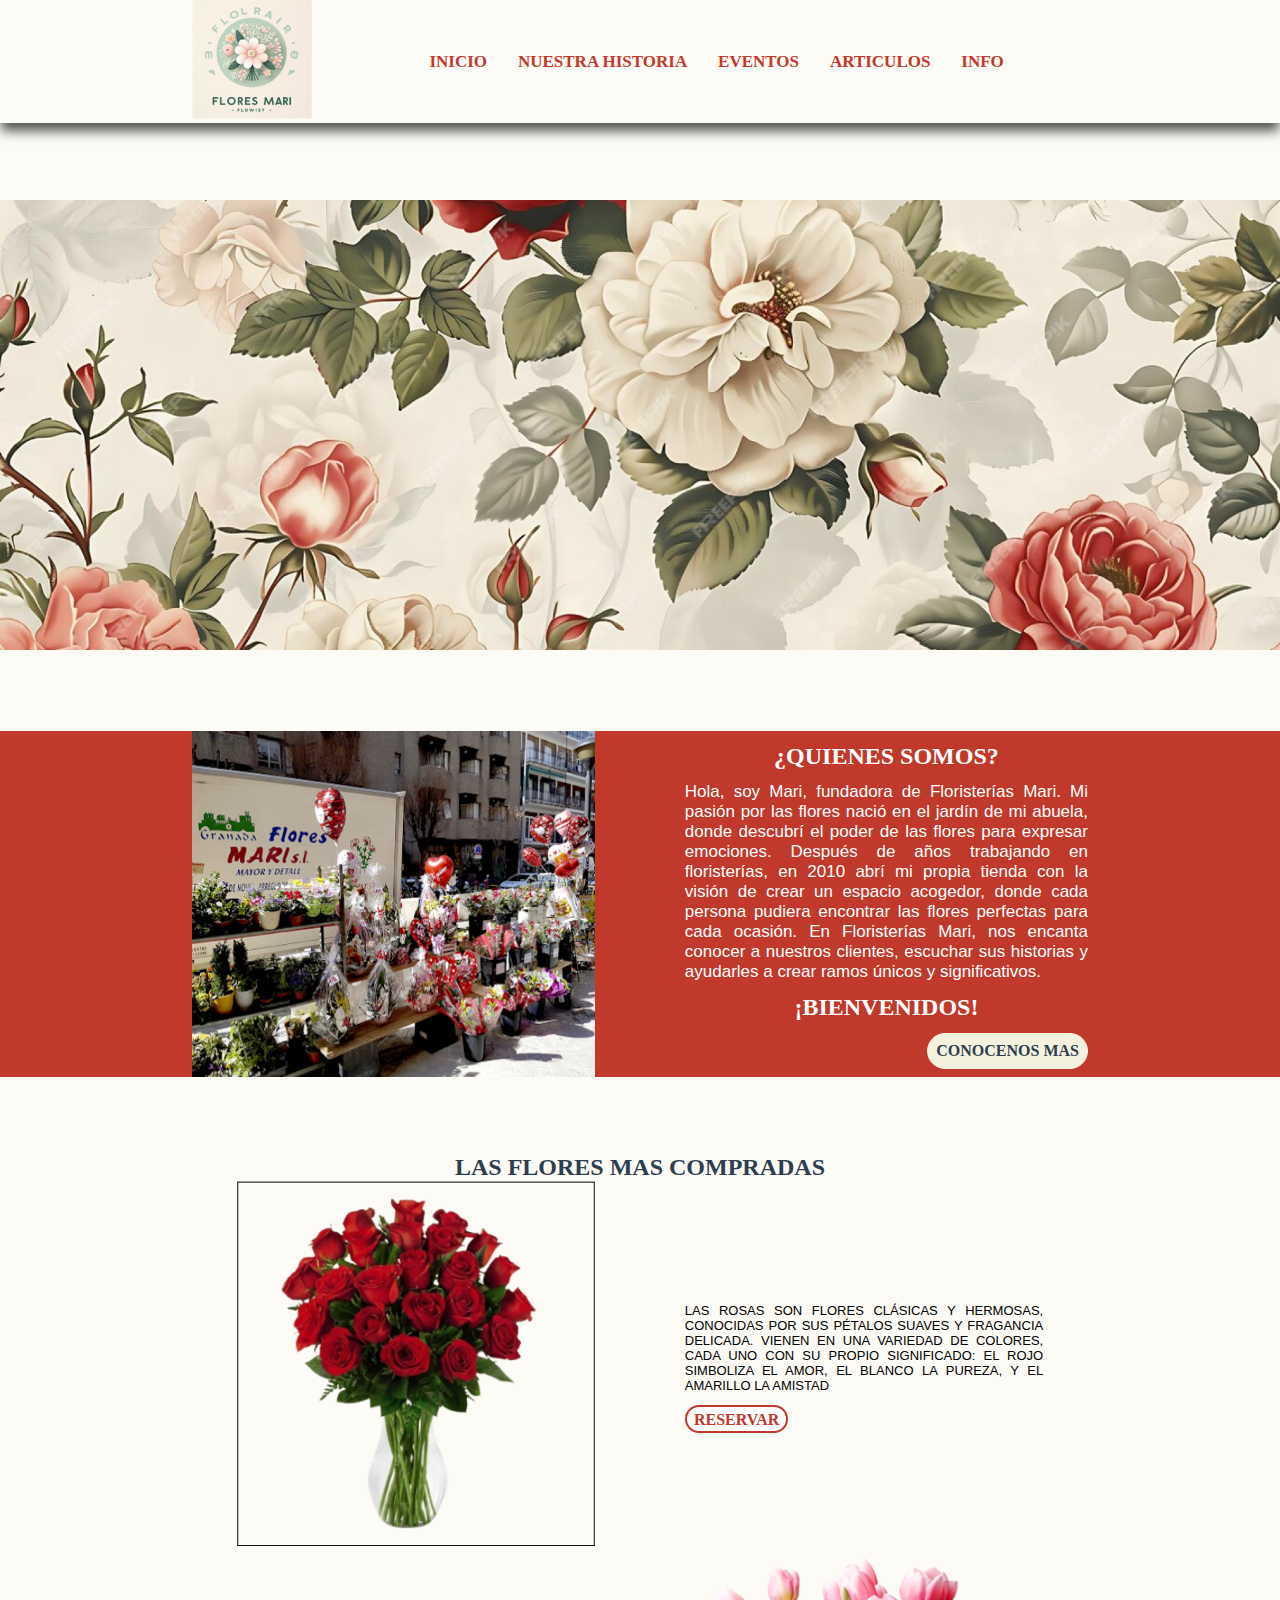
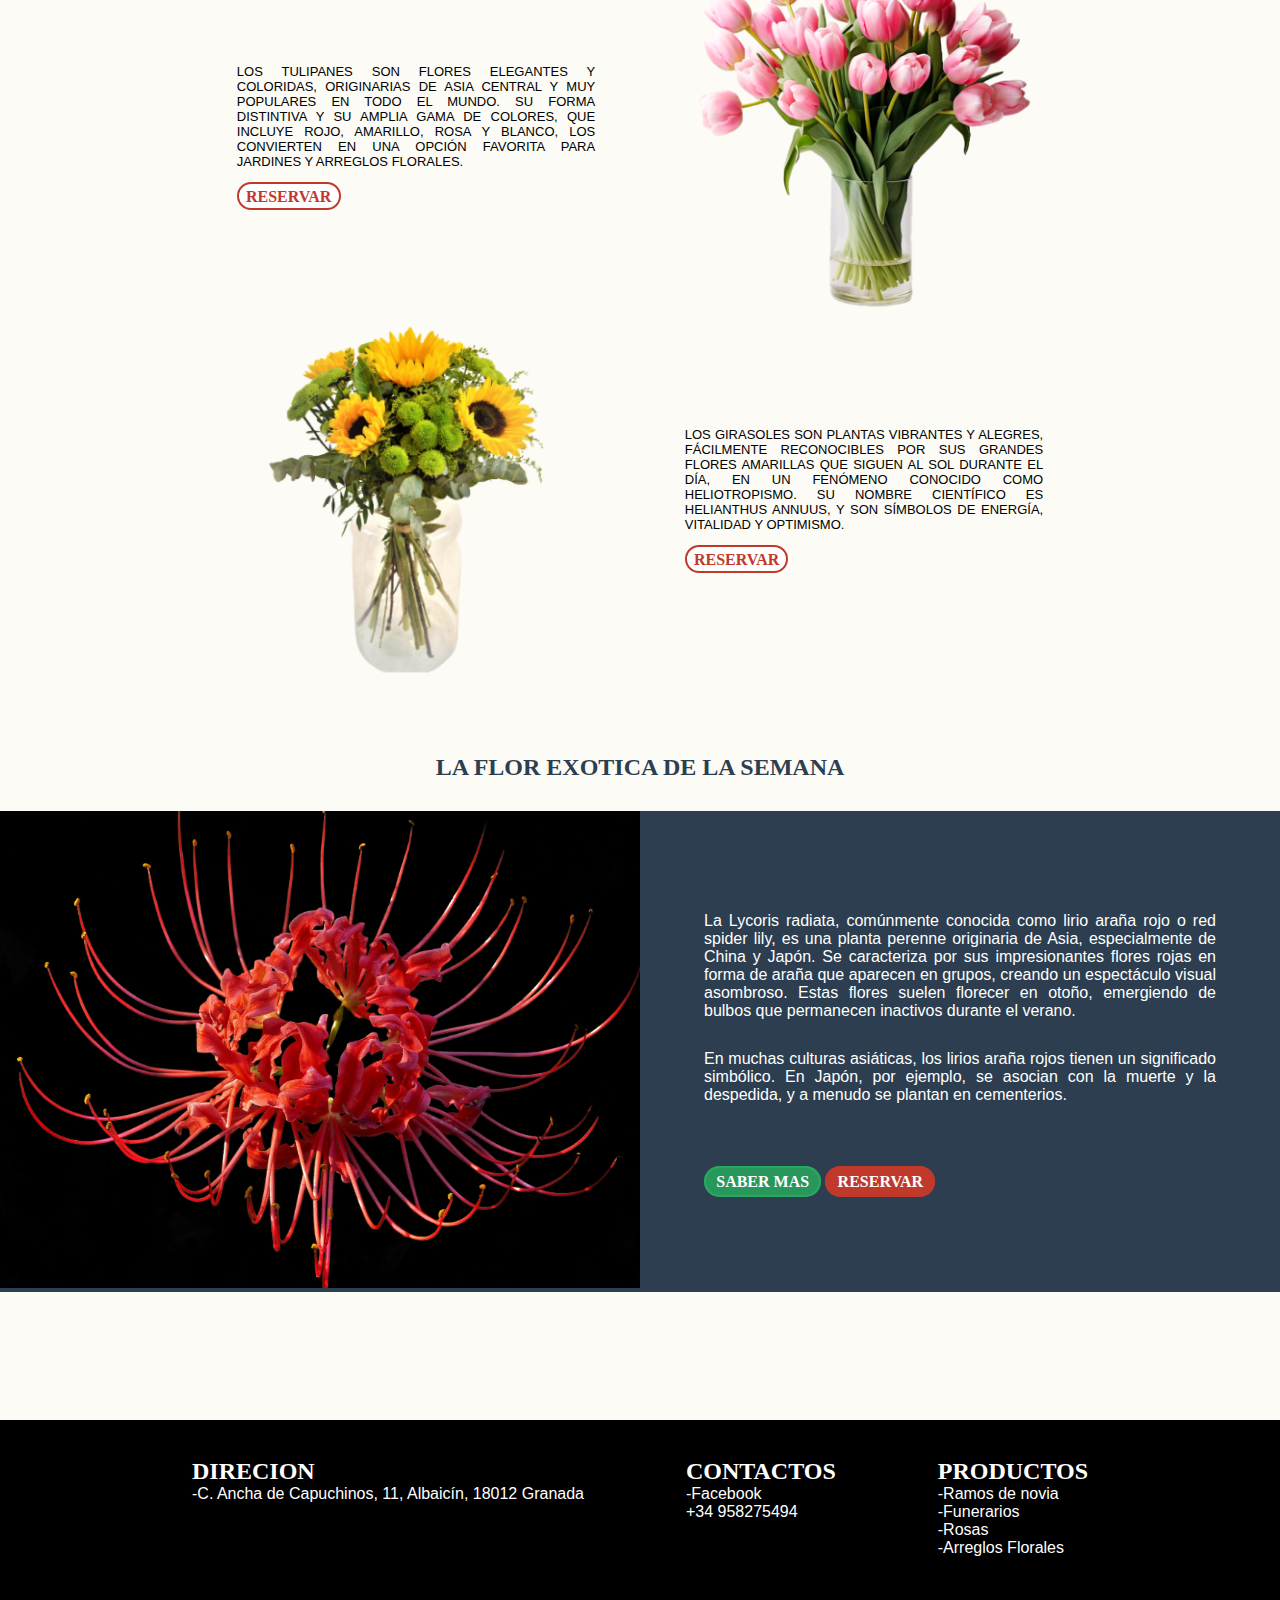
<file: index.html>
<!DOCTYPE html>
<html lang="es">
<head>
    <meta charset="UTF-8">
    <meta name="viewport" content="width=device-width, initial-scale=1.0">
    <title>Flores mari</title>
    <link rel="stylesheet" href="style.css">
    <script src="menu.js"></script>
</head>
<body>
    <header>
        <nav class="container">
            <div><img src="img/image 1.png" alt=""></div>
            <div id="menu">
                <button id="equis">&#10006;</button>
                <a href="index.html">Inicio</a>
                <a href="historia.html">Nuestra historia</a>
                <a href="evento.html">Eventos</a>
                <a href="articulos.html">Articulos</a>
                <a href="last.html">info</a>
            </div>
            <button id="menus">&#x268C;</button>
        </nav>
    </header>
    <main>
        <section id="banner"> 
            <img src="img/pg1/Fotocabecera.png" alt="">
        </section>
        <section id="mari">
            <div class="container">
                <div><img src="img/pg1/floristeriamari-granada (5) 1.png" alt=""></div>
                <div>
                    <h2>¿quienes somos?</h2>
                    <p>Hola, soy Mari, fundadora de Floristerías Mari. Mi pasión por las flores nació en el jardín de mi abuela, donde descubrí el poder de las flores para expresar emociones. Después de años trabajando en floristerías, en 2010 abrí mi propia tienda con la visión de crear un espacio acogedor, donde cada persona pudiera encontrar las flores perfectas para cada ocasión. En Floristerías Mari, nos encanta conocer a nuestros clientes, escuchar sus historias y ayudarles a crear ramos únicos y significativos.</p>
                    <h2>¡Bienvenidos!</h2>
                    <div>
                        <a href="" class="boton">conocenos mas</a>
                    </div>
                </div>
            </div>
        </section>
        <section class="flor">
            <h2>Las flores mas compradas</h2>
                <div class="container">
                    <div>
                        <div><img src="img/pg1/2.png" alt=""></div>
                        <div>
                            <p>Las rosas son flores clásicas y hermosas, conocidas por sus pétalos suaves y fragancia delicada. Vienen en una variedad de colores, cada uno con su propio significado: el rojo simboliza el amor, el blanco la pureza, y el amarillo la amistad</p>
                            <br>
                            <a href="" class=" boton botonR">Reservar</a>
                        </div>
                    </div>
                    <div>
                        <div>
                            <p>Los tulipanes son flores elegantes y coloridas, originarias de Asia Central y muy populares en todo el mundo. Su forma distintiva y su amplia gama de colores, que incluye rojo, amarillo, rosa y blanco, los convierten en una opción favorita para jardines y arreglos florales.</p>
                            <br>
                            <a href="" class=" boton botonR">Reservar</a></div>
                        <div><img src="img/pg1/1.png" alt=""></div>
                        
                    </div>
                    <div>
                        <div><img src="img/pg1/3.png" alt=""></div>
                        <div>
                            <p>Los girasoles son plantas vibrantes y alegres, fácilmente reconocibles por sus grandes flores amarillas que siguen al sol durante el día, en un fenómeno conocido como heliotropismo. Su nombre científico es Helianthus annuus, y son símbolos de energía, vitalidad y optimismo.</p>
                            <br>
                            <a href="" class=" boton botonR">Reservar</a>
                        </div>
                    </div>
                </div>
        </section>
        <section id="florexotica">
            <h2>la flor exotica de la semana</h2>
            <div>
                <div>
                    <img src="img/pg1/2560px-Red_Spider_Lily----Lycoris_radiata 1.png" alt="">
                </div>
                <div>
                    <p>La Lycoris radiata, comúnmente conocida como lirio araña rojo o red spider lily, es una planta perenne originaria de Asia, especialmente de China y Japón. Se caracteriza por sus impresionantes flores rojas en forma de araña que aparecen en grupos, creando un espectáculo visual asombroso. Estas flores suelen florecer en otoño, emergiendo de bulbos que permanecen inactivos durante el verano.</p>
                    <p>En muchas culturas asiáticas, los lirios araña rojos tienen un significado simbólico. En Japón, por ejemplo, se asocian con la muerte y la despedida, y a menudo se plantan en cementerios.</p>
                    <br>    
                    <a class="botonV">Saber Mas</a>
                        <a href="" class=" botonRojo">Reservar</a>
                </div>
            </div>
        </section>
    </main>
    <footer>
        <div class="container">
            <div>
                <h2>DIRECION</h2>
                <p>-C. Ancha de Capuchinos, 11, Albaicín, 18012 Granada</p>
            </div>
            <div>
                <h2>CONTACTOS</h2>
                <p>-Facebook</p>
                <p>+34 958275494</p>
            </div>
            <div>
                <h2>PRODUCTOS</h2>
                <p>-Ramos de novia </p>
                <p>-Funerarios</p>   
                <p>-Rosas</p>   
                <p>-Arreglos Florales</p>  
            </div>
        </div>
    </footer>
</body>
</html>
</file>
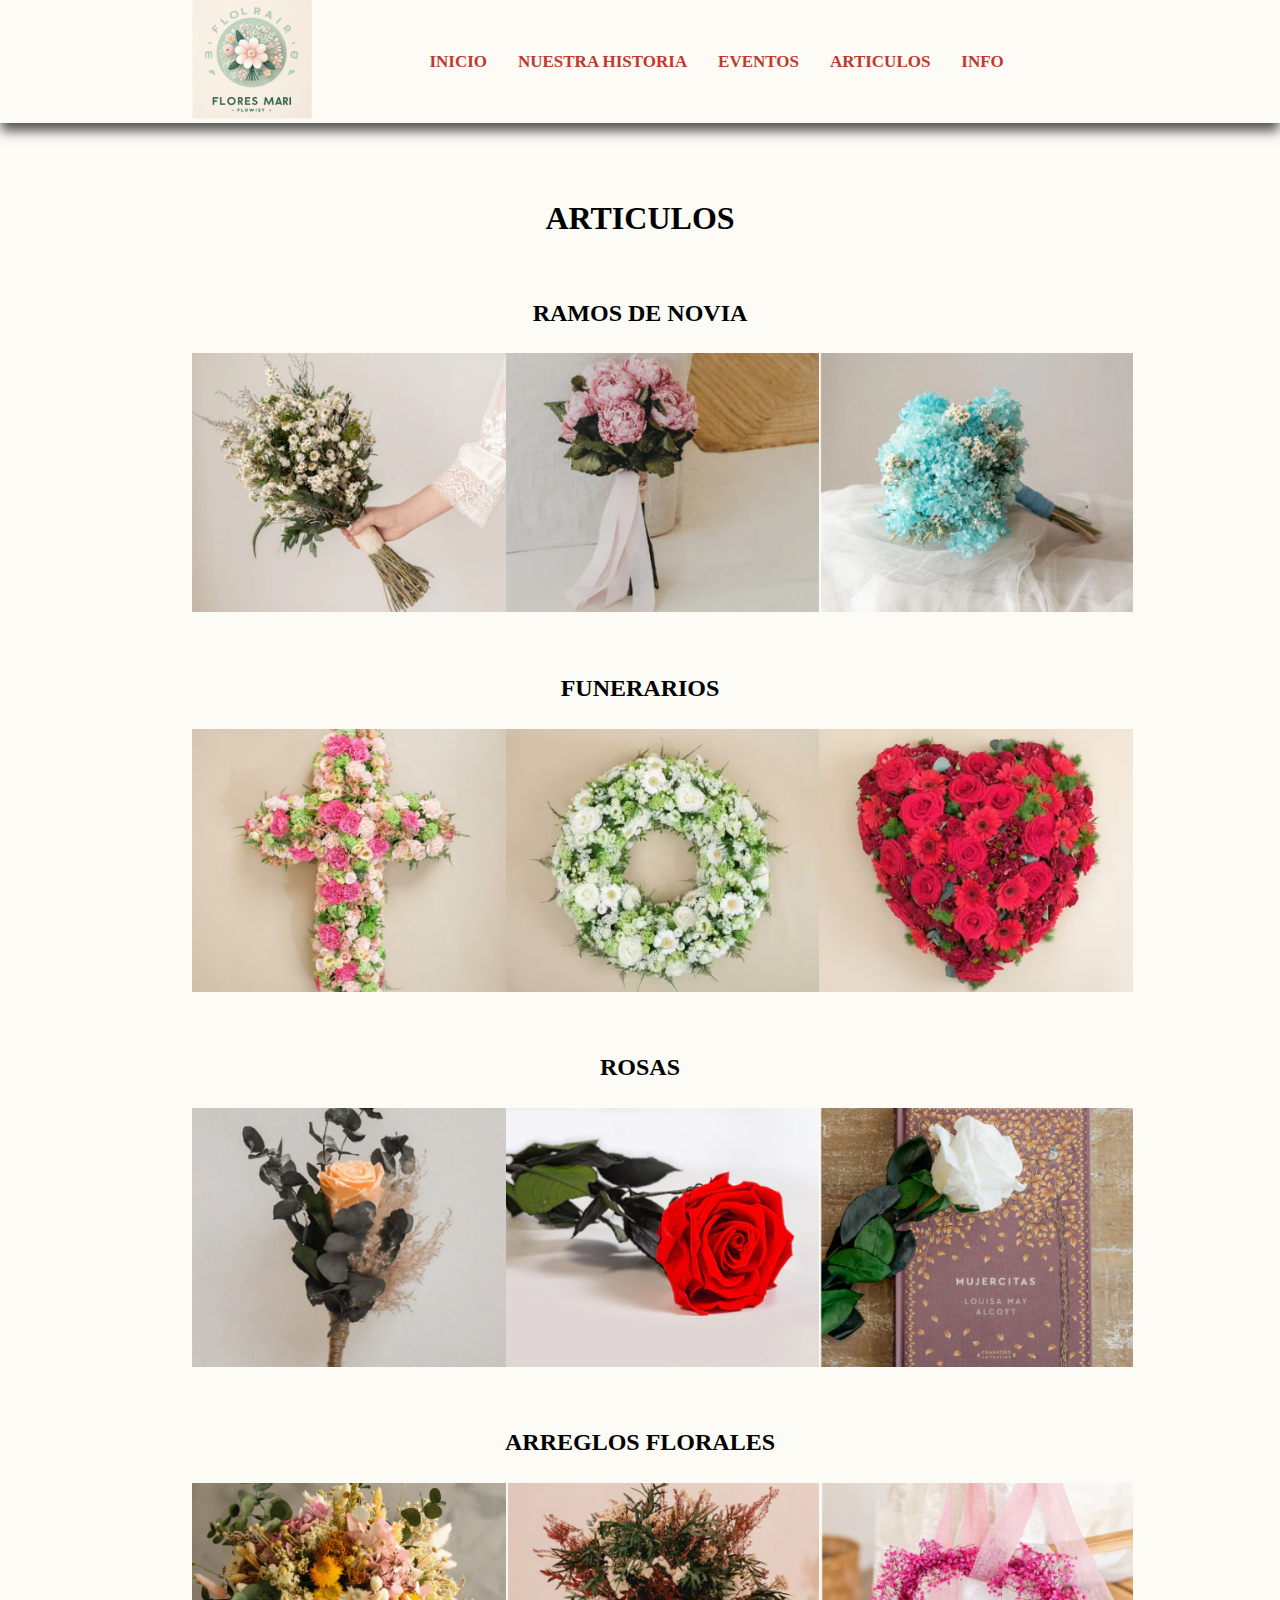
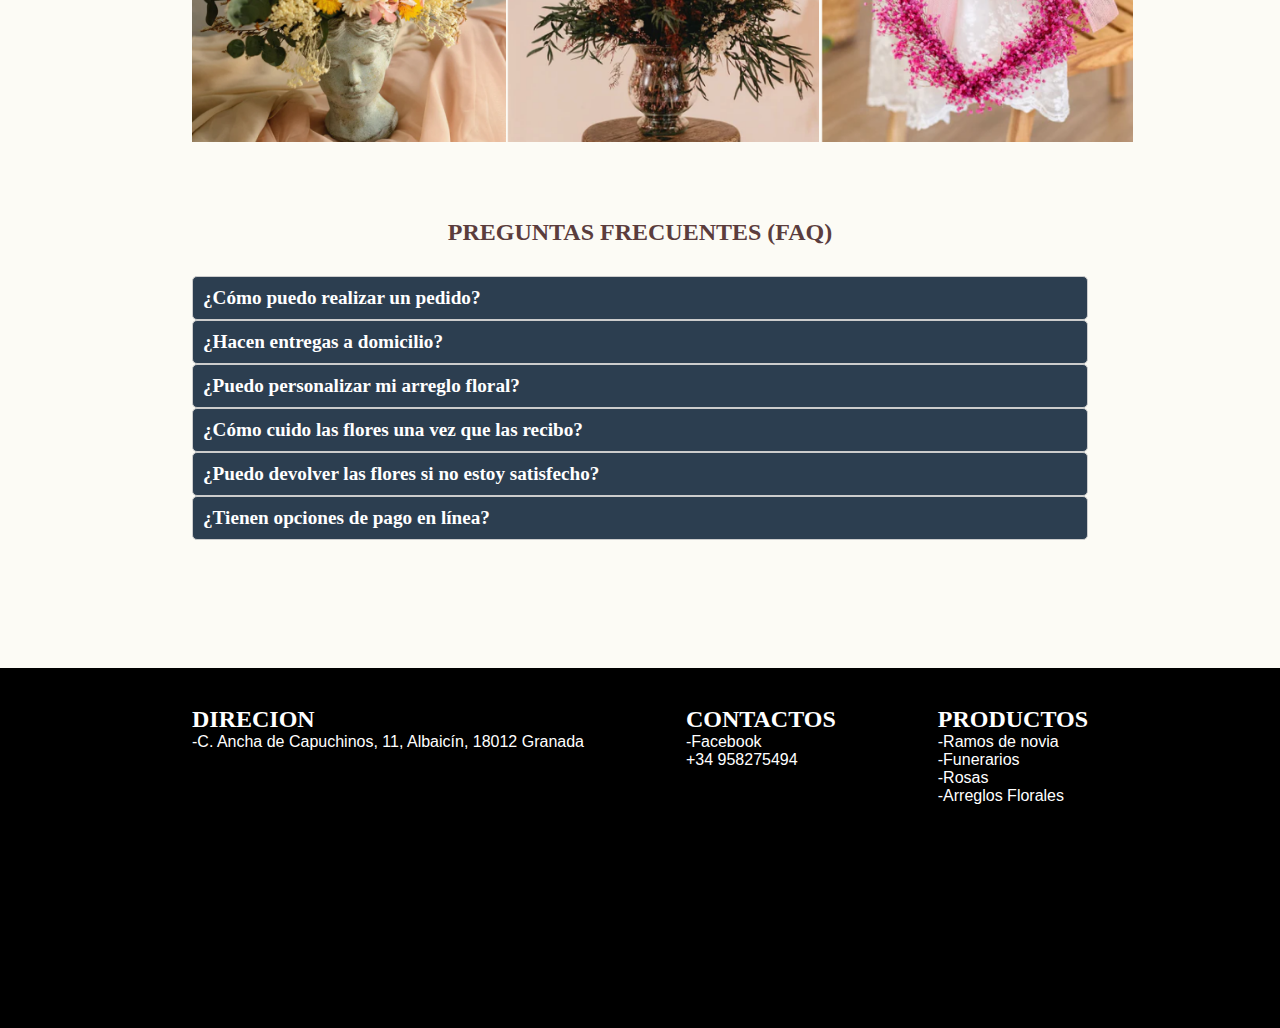
<file: articulos.html>
<!DOCTYPE html>
<html lang="es">
<head>
    <meta charset="UTF-8">
    <meta name="viewport" content="width=device-width, initial-scale=1.0">
    <title>Flores mari</title>
    <link rel="stylesheet" href="style.css">
    <script src="menu.js"></script>
</head>
<body>
    <header>
        <nav class="container">
            <div><img src="img/image 1.png" alt=""></div>
            <div id="menu">
                <button id="equis">&#10006;</button>
                <a href="index.html">Inicio</a>
                <a href="historia.html">Nuestra historia</a>
                <a href="evento.html">Eventos</a>
                <a href="articulos.html">Articulos</a>
                <a href="last.html">info</a>
            </div>
            <button id="menus">&#x268C;</button>
        </nav>
    </header>
    <main>
        
        <section id="art">
            <h1>Articulos</h1>
            <div class="container">
                <div>
                    <div><h2>RAMOS DE NOVIA</h2></div>
                    <div class="rox">
                        <img src="img/pg4/1.png" alt="">
                        <img src="img/pg4/2.png" alt="">
                        <img src="img/pg4/3.png" alt="">
                    </div>
                </div>
                <div>
                    <div><h2>FUNERARIOS</h2></div>
                    <div class="rox">
                        <img src="img/pg4/4.png" alt="">
                        <img src="img/pg4/5.png" alt="">
                        <img src="img/pg4/6.png" alt="">
                    </div>
                </div>
                <div>
                    <div><h2>ROSAS</h2></div>
                    <div class="rox">
                        <img src="img/pg4/7.png" alt="">
                        <img src="img/pg4/8.png" alt="">
                        <img src="img/pg4/9.png" alt="">
                    </div>
                </div>
                <div>
                    <div><h2>Arreglos Florales</h2></div>
                    <div class="rox">
                        <img src="img/pg4/10.png" alt="">
                        <img src="img/pg4/11.png" alt="">
                        <img src="img/pg4/12.png" alt="">
                    </div>
                </div>
            </div>
        </section>
        <section id="pre">
            <h2>Preguntas Frecuentes (FAQ)</h2>

            <div class="container">
                <div class="item">
                    <div class="preg">¿Cómo puedo realizar un pedido?</div>
                    <div class="rep">
                        Para realizar un pedido, simplemente visita nuestra sección de "Catálogo de Productos", selecciona el arreglo que deseas y agrega tus datos de contacto y entrega. ¡Y listo!
                    </div>
                </div>
                <div class="item">
                    <div class="preg">¿Hacen entregas a domicilio?</div>
                    <div class="rep">
                        Sí, realizamos entregas a domicilio en toda la ciudad y sus alrededores. También ofrecemos opciones de entrega nacional e internacional. Consulta nuestras tarifas de envío.
                    </div>
                </div>

   
                <div class="item">
                    <div class="preg">¿Puedo personalizar mi arreglo floral?</div>
                    <div class="rep">
                        ¡Por supuesto! Ofrecemos la opción de personalizar tus arreglos florales según tu preferencia. Puedes elegir el tipo de flores, colores y tamaño. Solo tienes que indicarlo al hacer tu pedido.
                    </div>
                </div>

    
                <div class="item">
                    <div class="preg">¿Cómo cuido las flores una vez que las recibo?</div>
                    <div class="rep">
                        Te recomendamos cortar los tallos en ángulo, cambiar el agua cada dos días y mantener las flores en un lugar fresco, alejado de la luz directa del sol. Para más detalles, consulta nuestra sección de "Consejos de Cuidado de las Flores".
                    </div>
                </div>

  
                <div class="item">
                    <div class="preg">¿Puedo devolver las flores si no estoy satisfecho?</div>
                    <div class="rep">
                        Lamentablemente, debido a la naturaleza de nuestros productos, no aceptamos devoluciones. Sin embargo, si hay algún problema con tu pedido, por favor contáctanos y haremos todo lo posible para solucionar la situación.
                    </div>
                </div>

                <div class="item">
                    <div class="preg">¿Tienen opciones de pago en línea?</div>
                    <div class="rep">
                        Sí, aceptamos pagos en línea a través de tarjetas de crédito y débito, así como otros métodos como PayPal. La plataforma es completamente segura para realizar tu compra.
                    </div>
                </div>

            </div>
        </section>
    </main>
    <footer>
        <div class="container">
            <div>
                <h2>DIRECION</h2>
                <p>-C. Ancha de Capuchinos, 11, Albaicín, 18012 Granada</p>
            </div>
            <div>
                <h2>CONTACTOS</h2>
                <p>-Facebook</p>
                <p>+34 958275494</p>
            </div>
            <div>
                <h2>PRODUCTOS</h2>
                <p>-Ramos de novia </p>
                <p>-Funerarios</p>   
                <p>-Rosas</p>   
                <p>-Arreglos Florales</p>  
            </div>
        </div>
    </footer>

    <script>
     document.addEventListener("DOMContentLoaded", () => {
        let items = document.querySelectorAll(".item")
        items.forEach(item => {
            let preg = item.querySelector(".preg");
            let rep = item.querySelector(".rep");
            preg.addEventListener("click",()=>{
                if (rep.style.display === "block") {
                    rep.style.display = "none";
                } else {
                    rep.style.display = "block";
                }
            })
        })
    });
    </script>
    
</body>
</html>
</file>
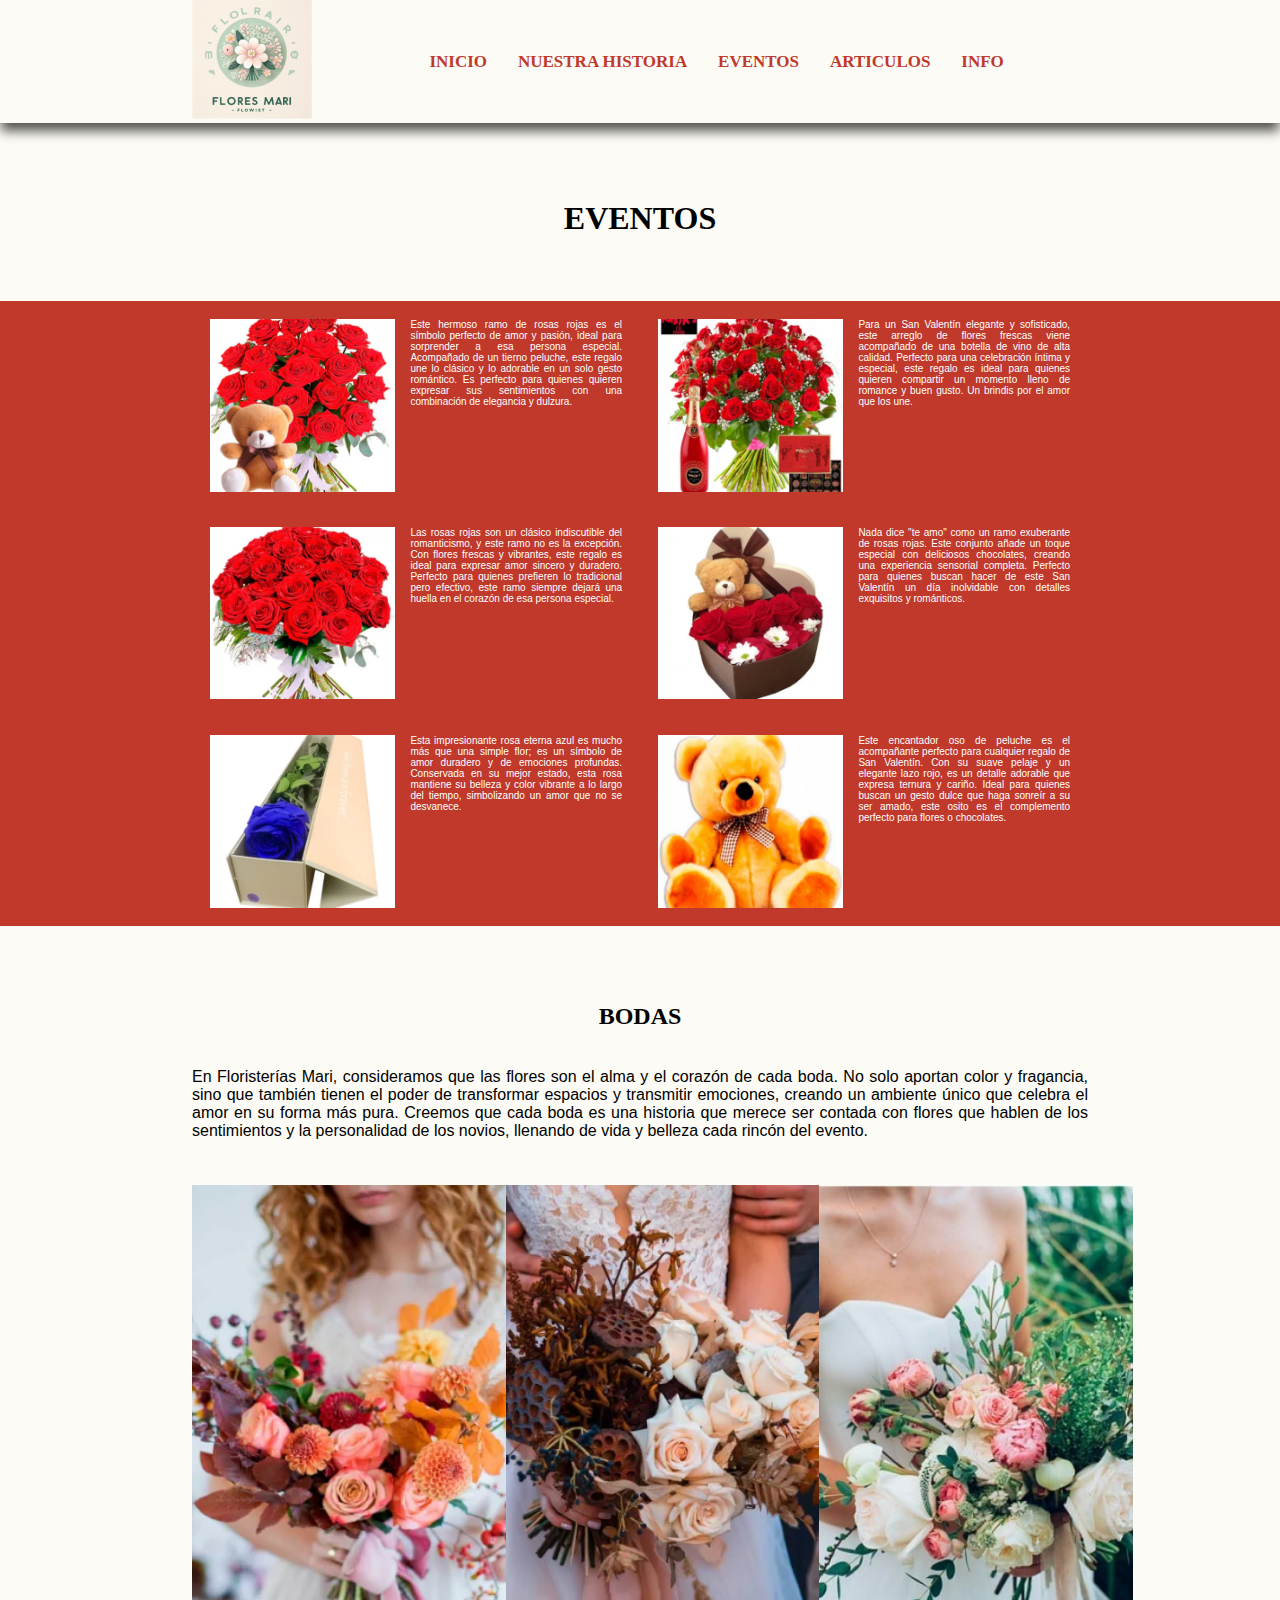
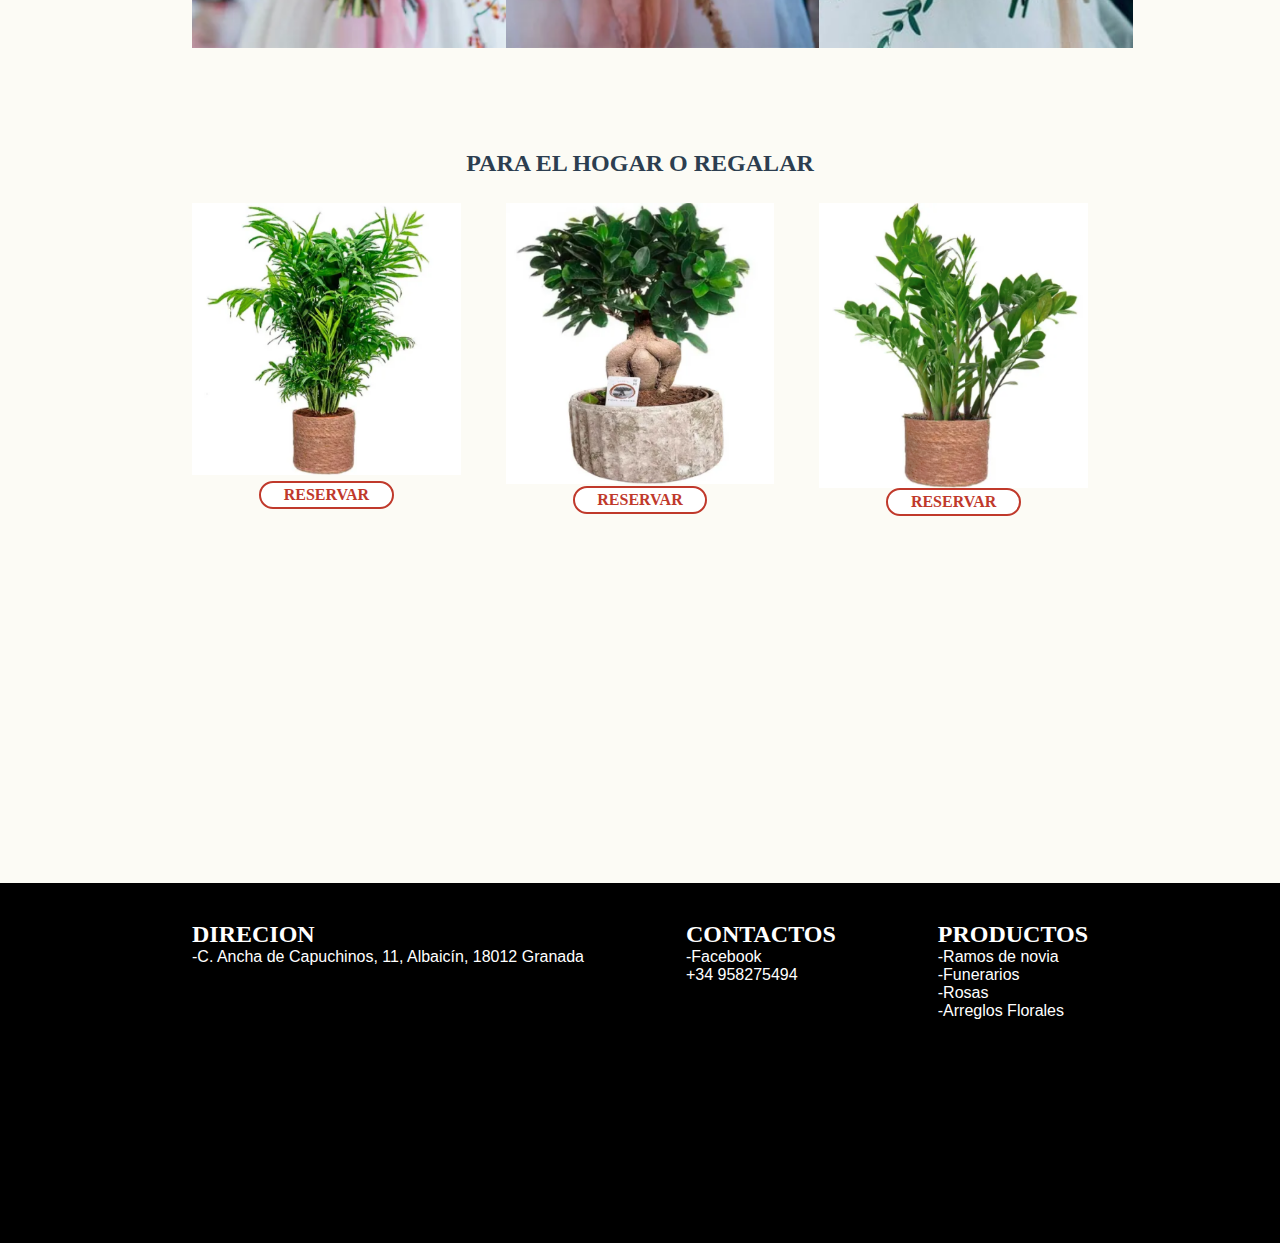
<file: evento.html>
<!DOCTYPE html>
<html lang="es">
<head>
    <meta charset="UTF-8">
    <meta name="viewport" content="width=device-width, initial-scale=1.0">
    <title>Flores mari</title>
    <link rel="stylesheet" href="style.css">
    <script src="menu.js"></script>
</head>
<body>
    <header>
        <nav class="container">
            <div><img src="img/image 1.png" alt=""></div>
            <div id="menu">
                <button id="equis">&#10006;</button>
                <a href="index.html">Inicio</a>
                <a href="historia.html">Nuestra historia</a>
                <a href="evento.html">Eventos</a>
                <a href="articulos.html">Articulos</a>
                <a href="last.html">info</a>
            </div>
            <button id="menus">&#x268C;</button>
        </nav>
    </header>
    <main>
        
        <section >
            <h1 id="ev">EVENTOS</h1>
            <div id="evento">
                <div class="container">
                    <div>
                        <div>
                            <img src="img/pg3/20-rosas-rojas-tc-y-peluche 1.png" alt="">
                            <p>Este hermoso ramo de rosas rojas es el símbolo perfecto de amor y pasión, ideal para sorprender a esa persona especial. Acompañado de un tierno peluche, este regalo une lo clásico y lo adorable en un solo gesto romántico. Es perfecto para quienes quieren expresar sus sentimientos con una combinación de elegancia y dulzura.</p>
                        </div>
                        <div>
                            <img src="img/pg3/bouquet-de-rosas-praga 1.png" alt="">
                            <p>Para un San Valentín elegante y sofisticado, este arreglo de flores frescas viene acompañado de una botella de vino de alta calidad. Perfecto para una celebración íntima y especial, este regalo es ideal para quienes quieren compartir un momento lleno de romance y buen gusto. Un brindis por el amor que los une.</p>
                        </div>
                    </div>
                    <div>
                        <div>
                            <img src="img/pg3/36-rosas-rojas 1.png" alt="">
                            <p>Las rosas rojas son un clásico indiscutible del romanticismo, y este ramo no es la excepción. Con flores frescas y vibrantes, este regalo es ideal para expresar amor sincero y duradero. Perfecto para quienes prefieren lo tradicional pero efectivo, este ramo siempre dejará una huella en el corazón de esa persona especial.</p>
                        </div>
                        <div><img src="img/pg3/corazon-de-peluche 1.png" alt="">
                        <p>Nada dice "te amo" como un ramo exuberante de rosas rojas. Este conjunto añade un toque especial con deliciosos chocolates, creando una experiencia sensorial completa. Perfecto para quienes buscan hacer de este San Valentín un día inolvidable con detalles exquisitos y románticos.</p>
                        </div>
                    </div>
                    <div>
                        <div>
                            <img src="img/pg3/rosa-eterna-azul 1.png" alt="">
                            <p>Esta impresionante rosa eterna azul es mucho más que una simple flor; es un símbolo de amor duradero y de emociones profundas. Conservada en su mejor estado, esta rosa mantiene su belleza y color vibrante a lo largo del tiempo, simbolizando un amor que no se desvanece.</p>
                        </div>
                        <div>
                            <img src="img/pg3/peluche 1.png" alt="">
                            <p>Este encantador oso de peluche es el acompañante perfecto para cualquier regalo de San Valentín. Con su suave pelaje y un elegante lazo rojo, es un detalle adorable que expresa ternura y cariño. Ideal para quienes buscan un gesto dulce que haga sonreír a su ser amado, este osito es el complemento perfecto para flores o chocolates.</p>
                        </div>
                    </div>
                </div>
            </div>
        </section>
        <section id="bodas">
                <h2>Bodas</h2>
                <div class="container">
                    <div>
                        <p>En Floristerías Mari, consideramos que las flores son el alma y el corazón de cada boda. No solo aportan color y fragancia, sino que también tienen el poder de transformar espacios y transmitir emociones, creando un ambiente único que celebra el amor en su forma más pura. Creemos que cada boda es una historia que merece ser contada con flores que hablen de los sentimientos y la personalidad de los novios, llenando de vida y belleza cada rincón del evento.</p>
                    </div> 
                    <div>
                        <img src="img/pg3/la-fragilidad-del-equilibrio 1.png" alt="">
                        <img src="img/pg3/loto-y-rosas-eternas 1.png" alt="">
                        <img src="img/pg3/ramo-de-novia-amarilys 1.png" alt="">
                    </div>
                </div>
        </section>
        <section id="hogar">
            <h2>PARA EL HOGAR O REGALAR</h2>
            <div class="container">
                <div>
                    <img src="img/pg3/1.png" alt="">
                    <a href="" class=" boton botonR">Reservar</a>
                </div>
                <div>
                    <img src="img/pg3/2.png" alt="">
                    <a href="" class=" boton botonR">Reservar</a>
                </div>
                <div>
                    <img src="img/pg3/3.png" alt="">
                    <a href="" class=" boton botonR">Reservar</a>
                </div>
            </div>
        </section>
    </main>
    <footer>
        <div class="container">
            <div>
                <h2>DIRECION</h2>
                <p>-C. Ancha de Capuchinos, 11, Albaicín, 18012 Granada</p>
            </div>
            <div>
                <h2>CONTACTOS</h2>
                <p>-Facebook</p>
                <p>+34 958275494</p>
            </div>
            <div>
                <h2>PRODUCTOS</h2>
                <p>-Ramos de novia </p>
                <p>-Funerarios</p>   
                <p>-Rosas</p>   
                <p>-Arreglos Florales</p>  
            </div>
        </div>
    </footer>
</body>
</html>
</file>
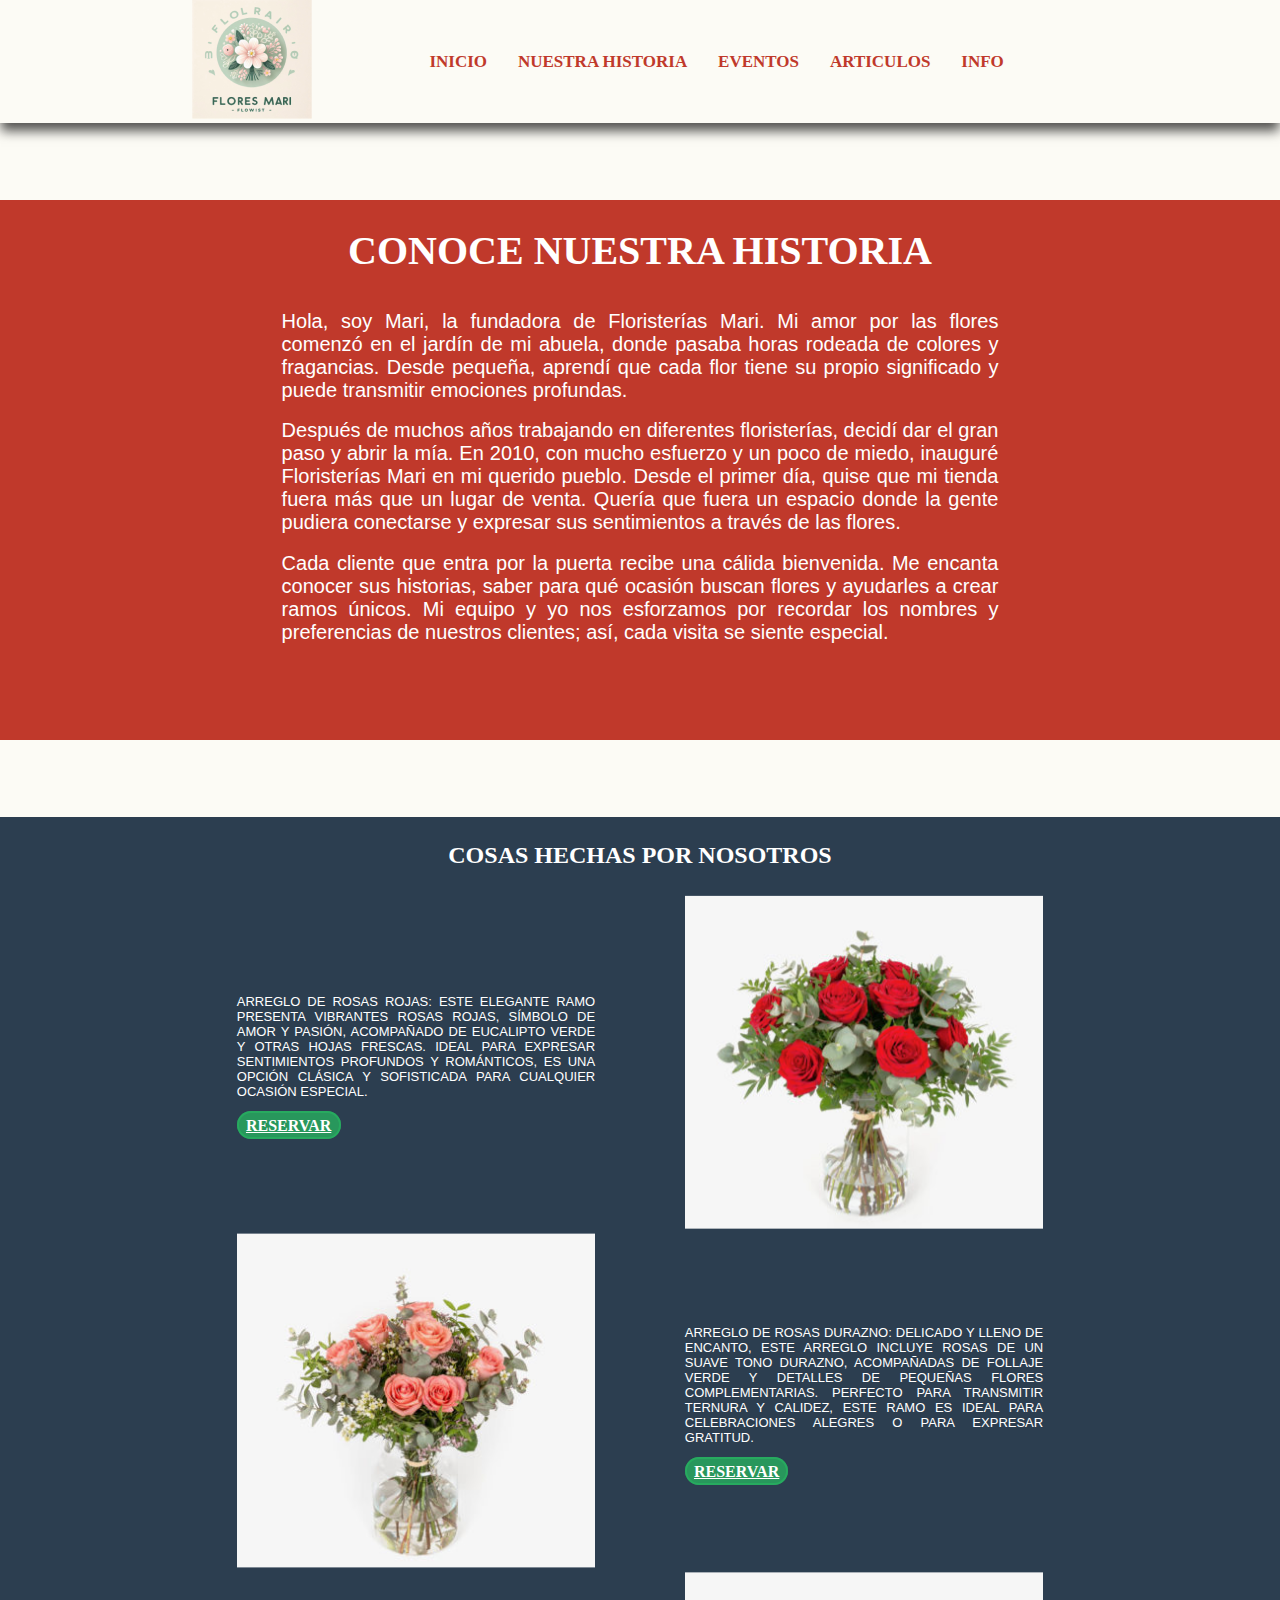
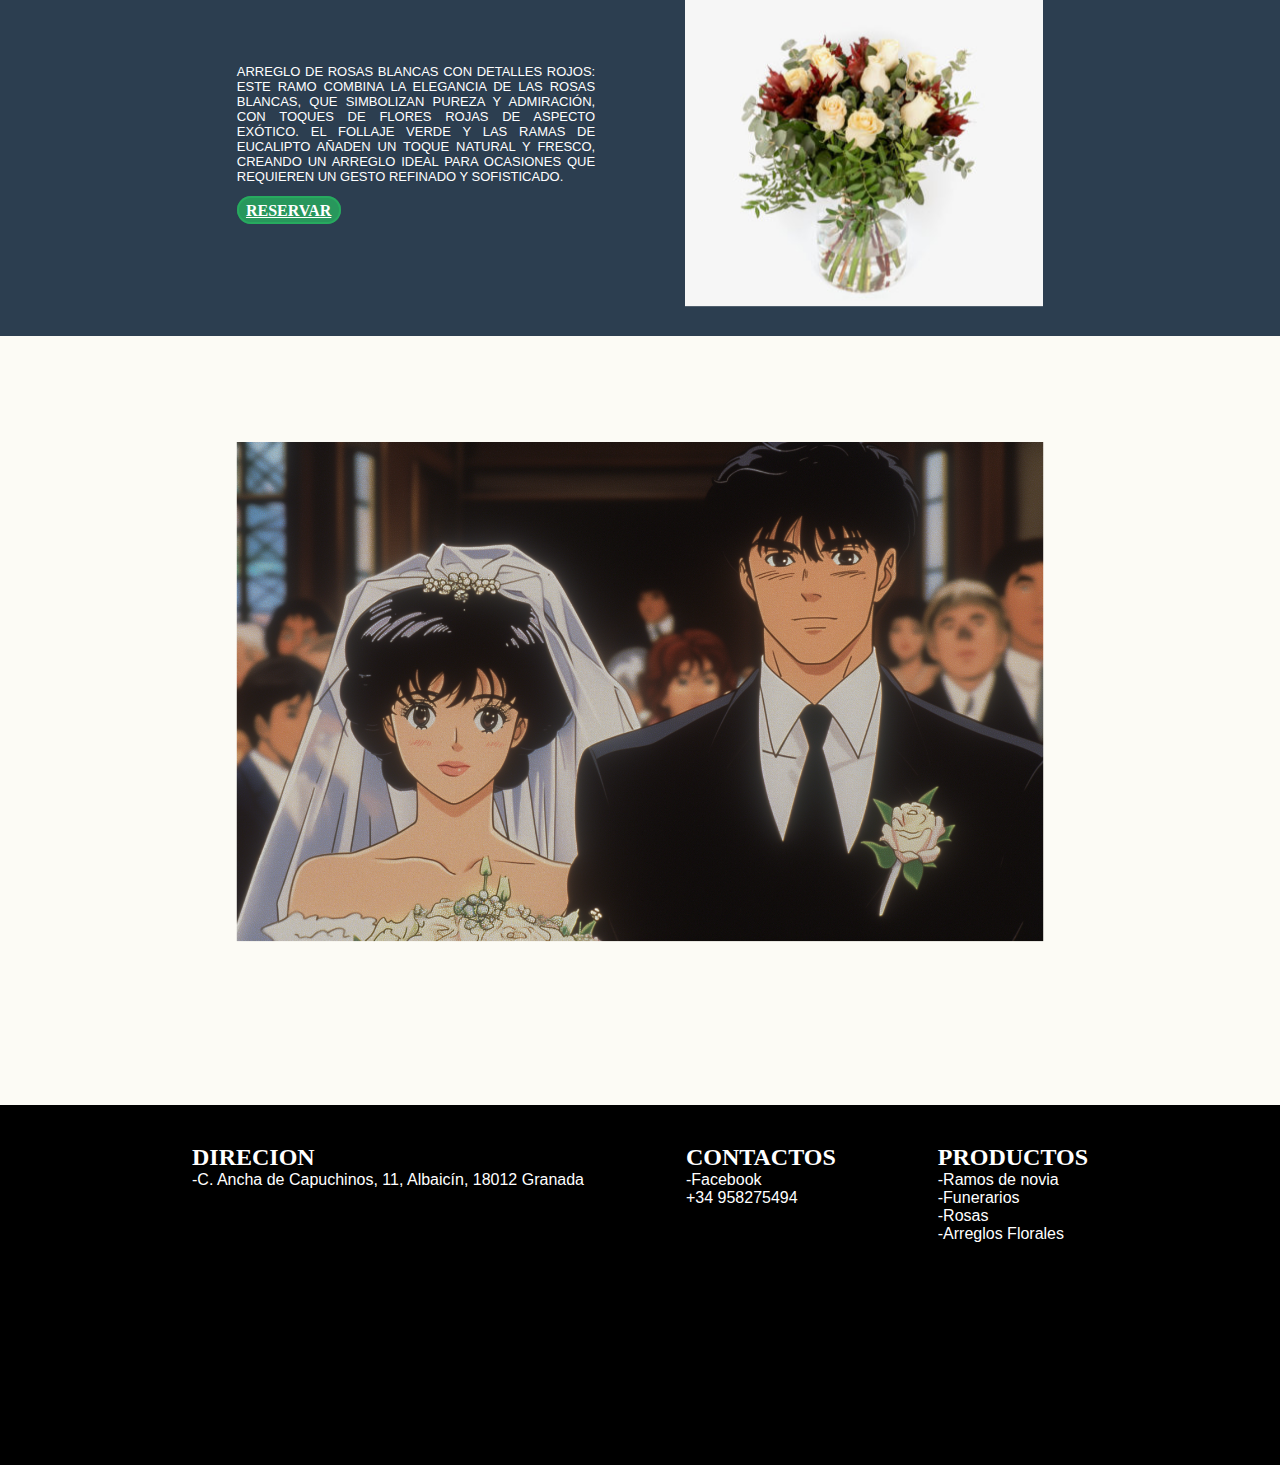
<file: historia.html>
<!DOCTYPE html>
<html lang="es">
<head>
    <meta charset="UTF-8">
    <meta name="viewport" content="width=device-width, initial-scale=1.0">
    <title>Flores mari</title>
    <link rel="stylesheet" href="style.css">
    <script src="menu.js"></script>
</head>
<body>
    <header>
        <nav class="container">
            <div><img src="img/image 1.png" alt=""></div>
            <div id="menu">
                <button id="equis">&#10006;</button>
                <a href="index.html">Inicio</a>
                <a href="historia.html">Nuestra historia</a>
                <a href="evento.html">Eventos</a>
                <a href="articulos.html">Articulos</a>
                <a href="last.html">info</a>
            </div>
            <button id="menus">&#x268C;</button>
        </nav>
    </header>
    <main>
        <section id="historia">
            <div class="container">
                <h1>CONOCE NUESTRA HISTORIA</h1>
                <p>Hola, soy Mari, la fundadora de Floristerías Mari. Mi amor por las flores comenzó en el jardín de mi abuela, donde pasaba horas rodeada de colores y fragancias. Desde pequeña, aprendí que cada flor tiene su propio significado y puede transmitir emociones profundas.</p>
                <p>Después de muchos años trabajando en diferentes floristerías, decidí dar el gran paso y abrir la mía. En 2010, con mucho esfuerzo y un poco de miedo, inauguré Floristerías Mari en mi querido pueblo. Desde el primer día, quise que mi tienda fuera más que un lugar de venta. Quería que fuera un espacio donde la gente pudiera conectarse y expresar sus sentimientos a través de las flores.
                </p>
                <p>Cada cliente que entra por la puerta recibe una cálida bienvenida. Me encanta conocer sus historias, saber para qué ocasión buscan flores y ayudarles a crear ramos únicos. Mi equipo y yo nos esforzamos por recordar los nombres y preferencias de nuestros clientes; así, cada visita se siente especial.</p>
            </div>
        </section>
        <section class="flor segunda">
            <h2>COSAS HECHAS POR NOSOTROS</h2>
            <div class="container">
                <div>
                    <div><p>Arreglo de Rosas Rojas: Este elegante ramo presenta vibrantes rosas rojas, símbolo de amor y pasión, acompañado de eucalipto verde y otras hojas frescas. Ideal para expresar sentimientos profundos y románticos, es una opción clásica y sofisticada para cualquier ocasión especial.</p>
                    <br>
                    <a href="" class="botonV">Reservar</a></div>
                    <div><img src="img/pg2/Afrodita-frontal-1-363x363 1.png" alt=""></div>
                </div>
                <div>
                    <div><img src="img/pg2/Anne-frontal-1-363x363 1.png" alt=""></div>
                    <div>
                        <p>Arreglo de Rosas Durazno: Delicado y lleno de encanto, este arreglo incluye rosas de un suave tono durazno, acompañadas de follaje verde y detalles de pequeñas flores complementarias. Perfecto para transmitir ternura y calidez, este ramo es ideal para celebraciones alegres o para expresar gratitud.</p>
                        <br>
                        <a href="" class="botonV">Reservar</a>
                    </div>
                </div>
                <div>
                    <div>
                        <p>Arreglo de Rosas Blancas con Detalles Rojos: Este ramo combina la elegancia de las rosas blancas, que simbolizan pureza y admiración, con toques de flores rojas de aspecto exótico. El follaje verde y las ramas de eucalipto añaden un toque natural y fresco, creando un arreglo ideal para ocasiones que requieren un gesto refinado y sofisticado.</p>
                        <br>
                        <a href="" class="botonV">Reservar</a>
                    </div>
                    <div><img src="img/pg2/Elsa-frontal-1-363x363 1.png" alt=""></div>
                </div>
            </div>
        </section>
        <section id="slider">
            <div class="container"> 
                
            </div>
        </section>
    </main>
    <footer>
        <div class="container">
            <div>
                <h2>DIRECION</h2>
                <p>-C. Ancha de Capuchinos, 11, Albaicín, 18012 Granada</p>
            </div>
            <div>
                <h2>CONTACTOS</h2>
                <p>-Facebook</p>
                <p>+34 958275494</p>
            </div>
            <div>
                <h2>PRODUCTOS</h2>
                <p>-Ramos de novia </p>
                <p>-Funerarios</p>   
                <p>-Rosas</p>   
                <p>-Arreglos Florales</p>  
            </div>
        </div>
    </footer>
    <script>
        document.addEventListener("DOMContentLoaded", () => {
            let cont = 1; 
            let slider = document.querySelector("#slider .container"); 

            let img = document.createElement("img");
            img.src = `img/pg2/slider/${cont}.png`;
            slider.append(img);

            setInterval(() => {
                cont++;

                if (cont === 5) {
                    cont = 1; 
                }
                img.style.opacity=0;
                setTimeout(()=>{
                    img.style.opacity=1;
                    img.src = `img/pg2/slider/${cont}.png`;
                },500)
                
                
                
            }, 2000);
        });
    </script>
</body>
</html>
</file>
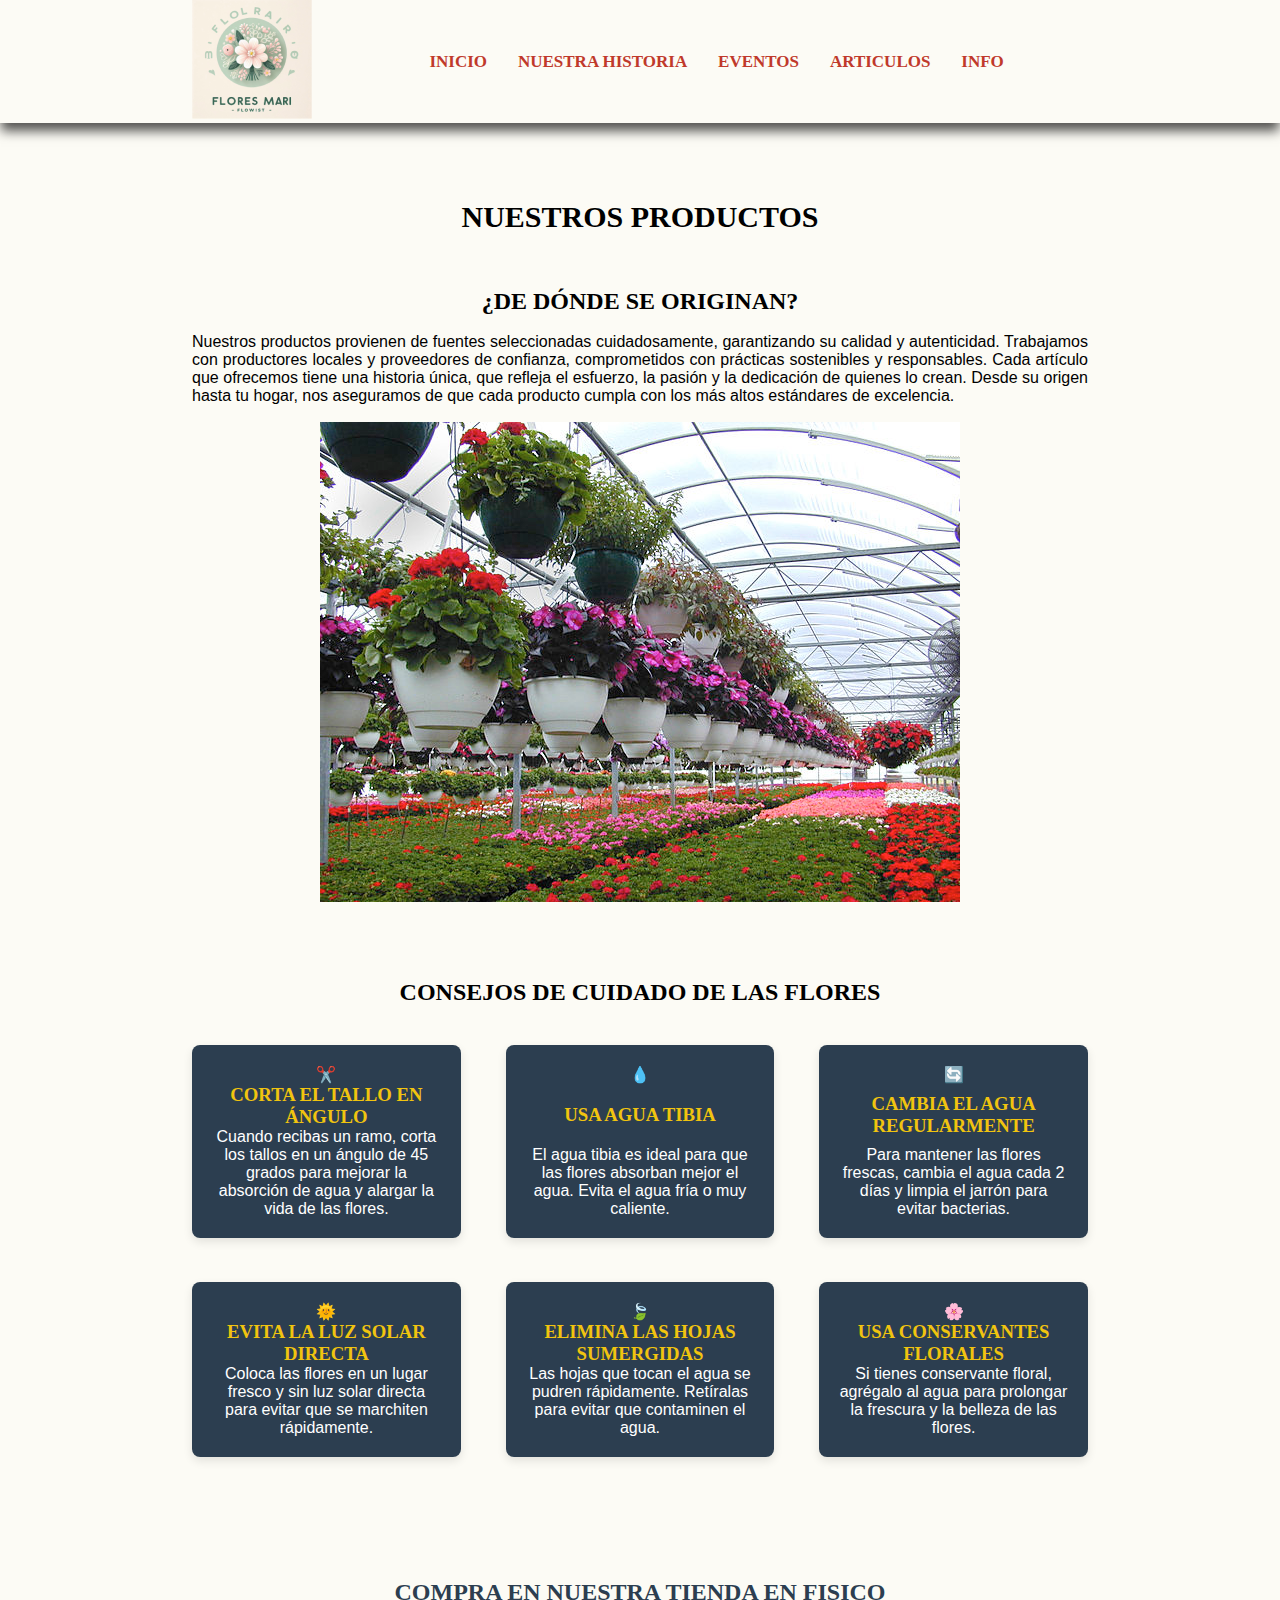
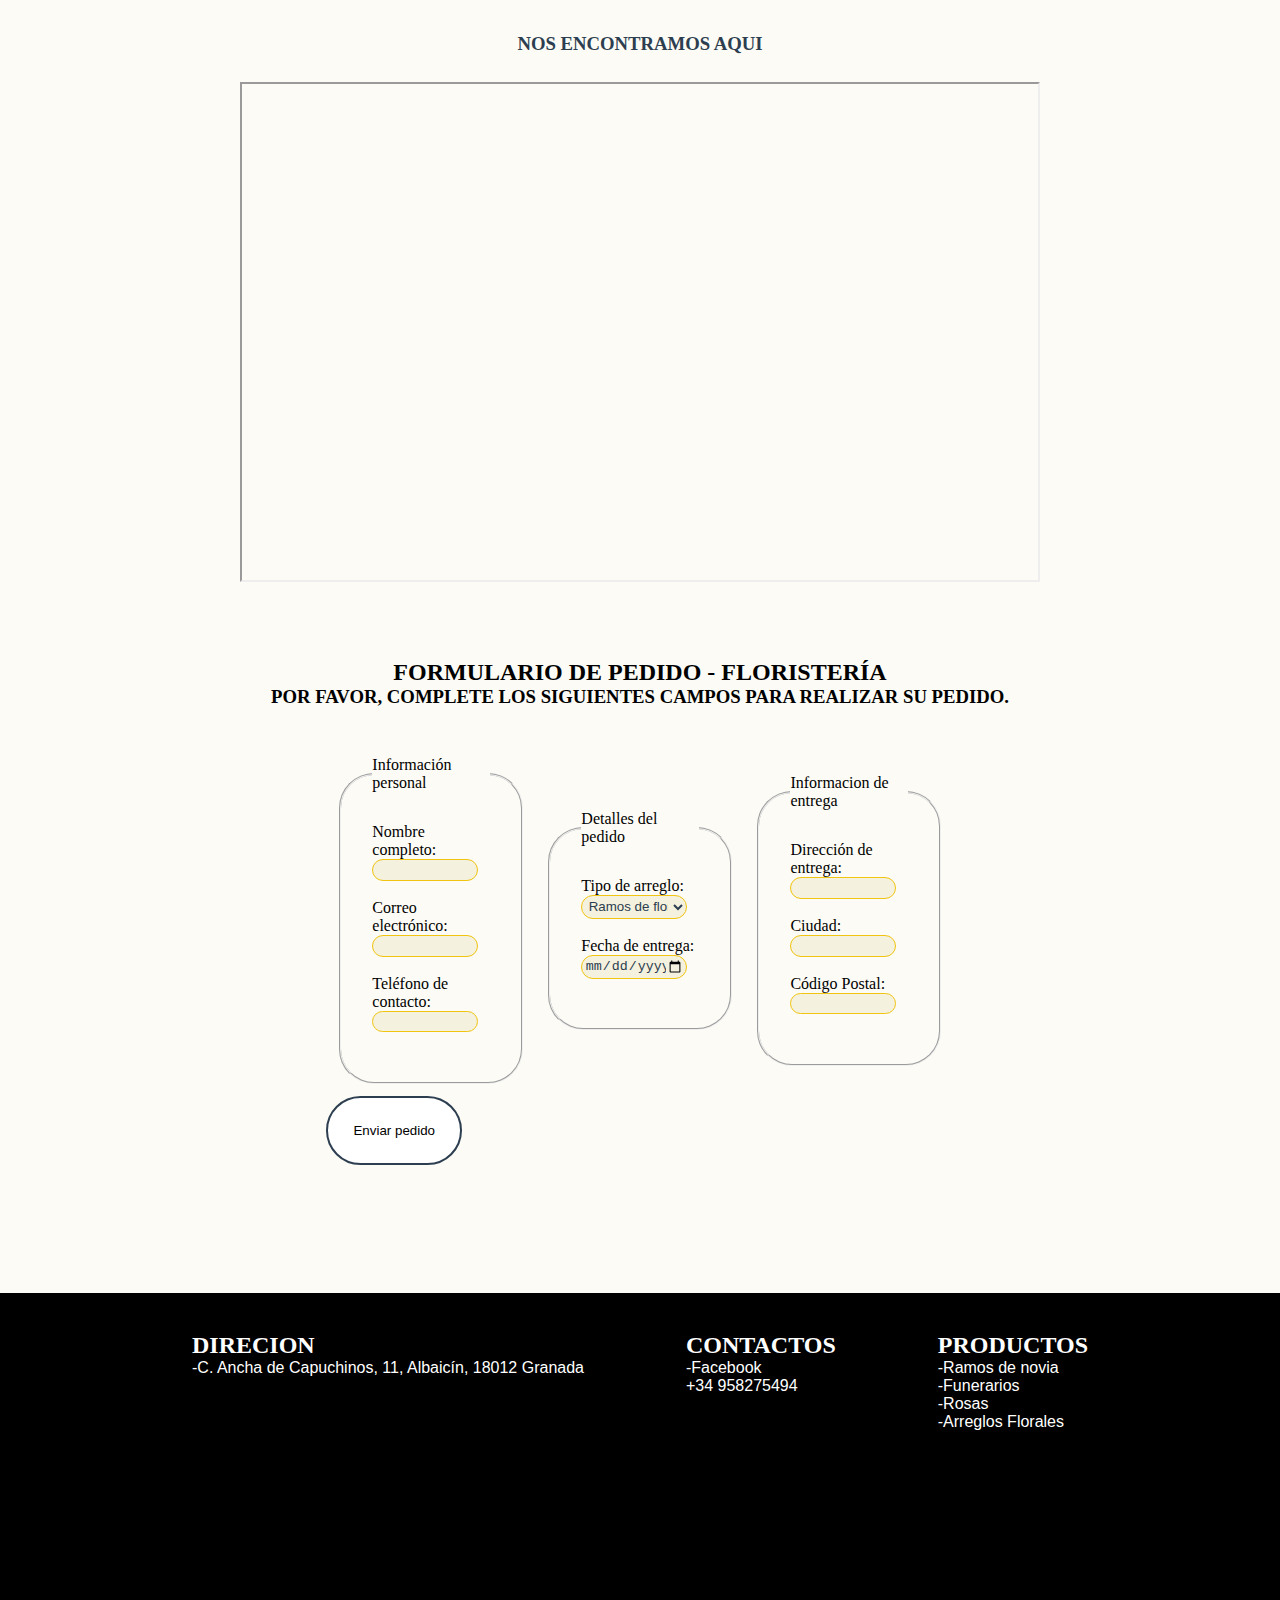
<file: last.html>
<!DOCTYPE html>
<html lang="es">
<head>
    <meta charset="UTF-8">
    <meta name="viewport" content="width=device-width, initial-scale=1.0">
    <title>Flores mari</title>
    <link rel="stylesheet" href="style.css">
    <script src="menu.js"></script>
</head>
<body>
    <header>
        <nav class="container">
            <div><img src="img/image 1.png" alt=""></div>
            <div id="menu">
                <button id="equis">&#10006;</button>
                <a href="index.html">Inicio</a>
                <a href="historia.html">Nuestra historia</a>
                <a href="evento.html">Eventos</a>
                <a href="articulos.html">Articulos</a>
                <a href="last.html">info</a>
            </div>
            <button id="menus">&#x268C;</button>
        </nav>
    </header>
    <main>
        <section id="productos">
            <div class="container">
                <h1>Nuestros productos</h1>
                <br>
                <h2>¿De dónde se originan?</h2>
                <p>Nuestros productos provienen de fuentes seleccionadas cuidadosamente, garantizando su calidad y autenticidad. Trabajamos con productores locales y proveedores de confianza, comprometidos con prácticas sostenibles y responsables. Cada artículo que ofrecemos tiene una historia única, que refleja el esfuerzo, la pasión y la dedicación de quienes lo crean. Desde su origen hasta tu hogar, nos aseguramos de que cada producto cumpla con los más altos estándares de excelencia.</p>
                <img src="img/pg5/1.jpg" alt="">
            </div>
        </section>
        <section id="consejo">
            <h2>Consejos de Cuidado de las Flores</h2>
            <div class="container">
                <div>
                    <div class="card">
                        <p>✂️</p>
                        <h3>Corta el tallo en ángulo</h3>
                        <p>Cuando recibas un ramo, corta los tallos en un ángulo de 45 grados para mejorar la absorción de agua y alargar la vida de las flores.</p>
                    </div>
                    <div class="card">
                        <p>💧</p>
                        <h3>Usa agua tibia</h3>
                        <p>El agua tibia es ideal para que las flores absorban mejor el agua. Evita el agua fría o muy caliente.</p>
                    </div>
                    <div class="card">
                        <p>🔄</p>
                        <h3>Cambia el agua regularmente</h3>
                        <p>Para mantener las flores frescas, cambia el agua cada 2 días y limpia el jarrón para evitar bacterias.</p>            
                    </div>
                </div>
                <div>
                    <div class="card">
                        <p>🌞</p>
                        <h3>Evita la luz solar directa</h3>
                        <p>Coloca las flores en un lugar fresco y sin luz solar directa para evitar que se marchiten rápidamente.</p>
                    </div>
                    <div class="card">
                        <p>🍃</p>
                        <h3>Elimina las hojas sumergidas</h3>
                        <p>Las hojas que tocan el agua se pudren rápidamente. Retíralas para evitar que contaminen el agua.</p>
                    </div>
                    <div class="card">
                        <p>🌸</p>
                        <h3>Usa conservantes florales</h3>
                        <p>Si tienes conservante floral, agrégalo al agua para prolongar la frescura y la belleza de las flores.</p>            
                    </div>
                </div>
            </div>
        </section>
        <section id="mapa">
            <div class="container">
                <h2>Compra en nuestra tienda en fisico</h2>
                <h3>Nos encontramos aqui</h3>
                <iframe src="https://www.google.com/maps/embed?pb=!1m18!1m12!1m3!1d334.1102768260378!2d-3.602742307380848!3d37.1857253164317!2m3!1f0!2f0!3f0!3m2!1i1024!2i768!4f13.1!3m3!1m2!1s0xd71fce9dcd69685%3A0xc7c2a55d7f249ea6!2sFlores%20Mari!5e0!3m2!1ses!2ses!4v1732277548190!5m2!1ses!2ses" ></iframe>
            </div>
        </section>
        <section>
            <div class="container">
                <h2>Formulario de Pedido - Floristería</h2>
                <h3>Por favor, complete los siguientes campos para realizar su pedido.</h3>

                <form action="ruta_del_servidor" method="POST" class="container">
                    <div>
                        <fieldset>
                            <legend>Información personal</legend>
                            
                            <label for="nombre">Nombre completo:</label>
                            <input type="text" id="nombre" name="nombre" required><br><br>
    
                            <label for="email">Correo electrónico:</label>
                            <input type="email" id="email" name="email" required><br><br>
    
                            <label for="telefono">Teléfono de contacto:</label>
                            <input type="tel" id="telefono" name="telefono"><br><br>
                        </fieldset>
    
                        <fieldset>
                            <legend>Detalles del pedido</legend>
                            <label for="producto">Tipo de arreglo:</label>
                            <select id="producto" name="producto" required>
                                <option value="ramos">Ramos de flores</option>
                                <option value="centros">Centros de mesa</option>
                                <option value="plantas">Plantas en macetas</option>
                                <option value="arreglos_personalizados">Arreglos personalizados</option>
                            </select><br><br>
                            <label for="fecha">Fecha de entrega:</label>
                            <input type="date" id="fecha" name="fecha" required><br><br>
                        </fieldset>
    
                        <fieldset>
                            <legend>Informacion de entrega</legend>
                            
                            <label for="direccion">Dirección de entrega:</label>
                            <input type="text" id="direccion" name="direccion" required><br><br>
    
                            <label for="ciudad">Ciudad:</label>
                            <input type="text" id="ciudad" name="ciudad" required><br><br>
    
                            <label for="codigo_postal">Código Postal:</label>
                            <input type="text" id="codigo_postal" name="codigo_postal" required><br><br>
                        </fieldset>
                    </div>
                    <div id="centrarboton"><button type="submit">Enviar pedido</button></div>
                    
                </form> 
            </div>
        </section>
    </main>
    <footer>
        <div class="container">
            <div>
                <h2>DIRECION</h2>
                <p>-C. Ancha de Capuchinos, 11, Albaicín, 18012 Granada</p>
            </div>
            <div>
                <h2>CONTACTOS</h2>
                <p>-Facebook</p>
                <p>+34 958275494</p>
            </div>
            <div>
                <h2>PRODUCTOS</h2>
                <p>-Ramos de novia </p>
                <p>-Funerarios</p>   
                <p>-Rosas</p>   
                <p>-Arreglos Florales</p>  
            </div>
        </div>
    </footer>
</body>
</html>
</file>
<file: style.css>
@keyframes moveRight {
    0% {
        transform: translateX(0);
        opacity: 1;
    }
    100% {
        transform: translateX(100%);
        opacity: 0;
    }
}
@keyframes moveleft {
    0% {
        transform: translateX(-100%);
        opacity: 0;
    }
    100% {
        transform: translateX(0);
        opacity: 1;
    }
}
.irse {
    animation: moveRight 2s ease-in-out forwards;
}
.venirse {
    animation: moveleft 2s ease-in-out forwards;
}
body{
    overflow-x: hidden;
}
img{ 
    max-width: 100%;
}
#menus{
    display: none;
    font-size: 2rem;
    background-color: transparent;
    border: none;
    color: rgb(216, 4, 4);
}
#equis{
    display: none;
    font-size: 2rem;
    background-color: transparent;
    border: none;
    color: rgb(216, 4, 4);
} 
.show {
    opacity: 1;
    visibility: visible;
}
*{
    padding: 0;
    margin: 0;
    box-sizing: border-box;
}
.container{
    width: 70%;
    margin: auto;
}
a,h1,h2,h3,h4{
    font-family: "Playfair Display SC", serif;
    font-weight: 600;
    font-style: normal;
    text-transform: uppercase;
    text-align: center;
}
p{
    font-family: "Open Sans", sans-serif;
}
.boton{
    border: solid 1px #F4F1DE;
    background: #F4F1DE;
    border-radius: 37px;
    text-decoration: none;
    color: #2C3E50;
    padding: 2%;
}
.boton:hover{
    color: #F4F1DE;
    background: #2C3E50;
}
.botonR{
    color: #C0392B;
    background: #FFFFFF;
    border: solid 2px #C0392B;
    border-radius: 20px;
    padding: 1% 2%;
    
}
.botonR:hover{
    color: #FFFFFF;
    background: #C0392B;
    border: solid 2px #C0392B;
}
.botonRojo{
    text-decoration: none;
    color: #FFFFFF;
    background: #C0392B;
    border: solid 2px #C0392B;
    border-radius: 20px;
    padding: 1% 2%;
    
}
.botonRojo:hover{
    color: #C0392B;
    background: #FFFFFF;
    border: solid 2px #C0392B;
}
.botonV{
    color: #ffffff;
    background: #27ae5fcb;
    border: solid 2px #27ae5fcb;
    border-radius: 20px;
    padding: 1% 2%;
}
.botonV:hover{
    color: #27ae5fcb;
    background: #ffffff;
    border: solid 2px #27ae5fcb;
}

header{
    box-shadow: 0px 9px 11px -1px rgba(0,0,0,0.67);
}
body{
    background: #FCFBF5;
}
section{
    margin: 6% 0;
}
nav{
    display: flex;
    align-items: center;
    justify-content: space-between;
    div:nth-child(1){
        width: 30%;
    }
    div:nth-child(2){
        width: 70%;
        a{
            padding: 0 2%;
            color: #C0392B;
            text-decoration: none;
            text-align: center;
            font-size: 20px;
        }
    } 
}
#banner img{
    height: 70vh;
    width: 100%;
    background-position: center;
    background-repeat: no-repeat;
    background-size: cover;
}
#mari{
    color: #FFFFFF;
    background-color: #C0392B;
    div:nth-child(1){
        display: flex;
        justify-content: space-between;
        div{
            width: 45%;
        }
        div:nth-child(2){
            h2{
                margin: 3% 0; 
            }
            div{
                width: 100%;
                display: flex;
                justify-content: flex-end;
                margin-bottom: 2%;
            }
        }
    }
}
#mari p{
    display: block; 
    width: 100%;
    font-size: 22px;
    margin: 3% 0; 
    text-align: justify;          
}
.flor h2{
    color: #2C3E50;
}
.flor > div> div{
    display: flex;
}
.flor > div> div>div{
    width: 40%;
    margin: auto;
} 
.flor p{
    display: flex;
    align-items: center;
    text-transform: uppercase;
    text-align: justify;
}
.segunda{
    background-color: #2C3E50;
    color: white;
    padding: 2% 0 ;
    h2{
        color: #FFFFFF;
        padding-bottom: 2%;
    }
}
#florexotica h2{
    text-align: center;
    color: #2C3E50;
    padding-bottom: 30px;
}
#florexotica > div{
    display: flex;
    background-color: #2C3E50;
}
#florexotica > div> div{
    width: 50%;
}
#florexotica > div> div:nth-child(2){
    width: 40%;
    margin: auto;
    color: #FFFFFF;
}
#florexotica p{
    display: flex;
    align-items: center;
    text-align: justify;
    padding-bottom: 30px;
}
#florexotica p:nth-child(2){
    padding-bottom: 10%;
}
#historia{
    background-color: #C0392B;
    height: 60vh;
    div{
        color: #FFFFFF;
        h1{
            color: #FFFFFF;
            padding:3% 0;
            font-size: 40px;
        }
       

    }
}
#historia p {
    font-size: 20px;
    text-align: justify;
    padding:1% 0;
    width: 80%;
    margin: auto;
}

#slider{
    overflow: hidden;
    img{
        scale: 0.9;
        transition: opacity 0.5s ease-in-out;
    }
}
#ev{
text-align: center;
padding-bottom: 5%;
}
#evento{
    color: #FFFFFF;
    background: #C0392B;

    div>div{
            display: flex;
            justify-content: space-between;
            div{
                width: 45%;
                padding: 2% ;
                
                
            }
            
        }
}
#evento p{
    text-align: justify;
    padding-left: 20px;
}
#bodas{
    div>div{
        display: flex;
        justify-content: space-between;
        div{
            width: 45%;
            padding: 2% ;
        }
        
    }
    p{
        text-align: justify;
        padding-bottom: 5%;
    }
    h2{
        padding-bottom: 3%;
    }
}


#hogar {
    background-color: #FCFBF5;
    height: 70vh;
    color: #2C3E50;
    div{ 
        display: flex;
        justify-content: space-between;
        div{
            width: 30%;
            flex-direction: column;
            a{
                width: 50%;
                margin: auto;
            }
        }
    }
    h2{
        padding: 2% 0;
    }
    
}
.card {
    background-color: #2C3E50;
    border-radius: 8px;
    box-shadow: 0 4px 10px rgba(0, 0, 0, 0.1);
    padding: 20px;
    text-align: center;
    transition: transform 0.3s ease, box-shadow 0.3s ease;
    margin-bottom: 5%;
    p{
        color: #FFFFFF;
    }
    h3{
        color: #F1C40F;
    }
}

.card:hover {
    transform: scale(1.1);
    box-shadow: 0 8px 15px rgba(0, 0, 0, 0.15);
    background-color: #F1C40F;
    h3{
        color:  #2C3E50;
    }
    p{
        color: black;
    }
}   

#consejo{
    h2{
        padding-bottom: 3%;
    }
    div{
        div{
            display: flex;
            justify-content: space-between;
            div{
                flex-direction: column;
                width: 30%; 
            }
        }
    }
}
#productos{
    img{
        margin: auto;
        display: flex;
    }
    h1{
        font-size: 30px;
        padding-bottom: 4%;
    }
    h2,p{
        margin-bottom: 2%;
    }
    p{
        text-align: justify;
    }
}
#mapa{
    h2,h3{
        padding-bottom: 3%;
        color: #2C3E50;
    }
    iframe{
        display: flex;
        margin: auto;
        width: 800px;
        height: 500px;
    }
}
.rox{
    display: flex;
    justify-content: space-between;
}    
#art{
    h2{
        padding: 3% 0;
        padding-top: 7%;
        
    }
}   
#pre{
    h2{
        color: #5b3d3d;
        text-align: center;
        margin-bottom: 30px;
    }
    .preg{
        font-size: 1.2rem;
        font-weight: bold;
        color: #FFFFFF;
        cursor: pointer;
        padding: 10px;
        background-color: #2C3E50;
        border: 1px solid #ccc;
        border-radius: 5px;
        transition: background-color 0.3s;
    }
    .preg:hover{
        background-color: #e0e0e0;
        color: #4e4c4c;
    }
    .rep{
        display: none;
        margin-top: 10px;
        padding: 10px;
        background-color: #f9f9f9;
        border-left: 3px solid #2C3E50;
    }
}
.rep.activar {
    display: block;
}
footer{
    background: black;
    margin-top: 10%;
    padding-top: 3%;
    height: 40vh;
    div{
        display: flex;
        justify-content: space-between;
        color: #FFFFFF;
        align-items: flex-start;
        div{
            flex-direction: column;
            
        }
    }
}

form{
    padding-top: 4%;
    div{
        display: flex;
        align-items: center;
    }
    fieldset{
        padding: 1% 0;
        margin: 2% 0;
        width: 50%;
    }
    input{
        flex-direction: column;
        border: #F1C40F 1px solid;
        border-radius:35px;
        background: #F4F1DE;
        color: #2C3E50;
        padding: 2%;
    }
    select{
        border: #F1C40F 1px solid;
        border-radius:35px;
        background: #F4F1DE;
        color: #2C3E50;
        padding: 2%;
    }
    button{
       border: solid #2C3E50 2px;
       padding: 4%;
       border-radius: 35px;
       background-color: #FFFFFF;
       align-items: center;
       &:hover{
        background-color: #2C3E50;
        color: #FFFFFF;
       }
    }
    fieldset{
        padding: 5%;
        margin: 2%;
        border-radius:35px;
    }
}
@media (min-width: 1050px) and (max-width: 1800px){

    #banner img{
        height: 50vh;
    }
    nav{
        div:nth-child(2){
            width: 90%;
            a{
                font-size: 17px;
            }
        }
           
    }
    #mari{
        div:nth-child(1){
            div:nth-child(2){
                p{
                    font-size: 17px; 
                }
            }
        }
    }
    .flor p{
        font-size: 13px; 
    }
    #florexotica{
        font-size: 16px; 
    }
    #historia{
        font-size: 15px;
    }
    #evento p{
        text-align: justify;
        padding-left: 15px;
    }
    #evento{
        color: #FFFFFF;
        background: #C0392B;
    
        div>div{
                display: flex;
                justify-content: space-between;
                width: 100%;
                div{
                    width: 95%;
                    padding: 2% ;
                    p{
                        font-size: 10px;
                    }
                }
                div img{
                    width: 45%;
                }
            }
    }
    #bodas{
        div>div:nth-child(2){
            width: 35%;
        }
    }    
    .rox{
        width: 35%;
    }
    input,select{
        width:90%;
    }
            

    
}
@media (min-width: 950px) and (max-width: 1050px){
    #banner img{
        height: 50vh;
    }
    #menus{
        display: block;
    }
    nav{
        display: flex;
        align-items: center;
        justify-content: space-between;
        position: relative;
        width: 100%;
        div:nth-child(1){
            width: 30%;
        }
        div:nth-child(2){
            width: 50%;
            height: 100vh;
            margin-left: 30%;
            display: none;
            flex-direction: column;
            position: absolute;
            z-index: 999;
            top: 0;
            padding-top: 5%;
            left: 45%;
            background-color: #F4F1DE;
            #equis{
                display: block;
                
            }
            a{
                display: flex;
                align-items: flex-start;
                padding: 1% 5%;

            }
        } 
    }
    #mari{
        div:nth-child(1){
            div:nth-child(2){
                p{
                    font-size: 15px; 
                }
            }
        }
    }
    .flor p{
        font-size: 10px; 
    }
    #historia p{
        font-size: 10px;
    }
    #evento p{
        font-size: 8px;
    }
    #evento{
        height: 80vh;
        div>div{
                width: 100%;
                div{
                    width: 70%;
                    padding: 2% ;
                }
            }
    }
    #bodas{
        div>div:nth-child(2){
            width: 35%;
        }
    }    
    #mapa{
        iframe{
            width: 500px;
            height: 200px;
        }
    }
    .rox{
        width: 33%;
    }
    footer>div>div{
        font-size: 10px;
        padding-left: 2%;
    }
    input,select{
        width:90%;
    }
}

@media (min-width: 300px) and (max-width: 950px) {
    #banner img{
        height: 30vh;
    }
    #menus{
        display: block;
    }
    nav{
        display: flex;
        align-items: center;
        justify-content: space-between;
        position: relative;
        width: 100%;
        div:nth-child(1){
            width: 30%;
        }
        div:nth-child(2){
            width: 50%;
            height: 100vh;
            margin-left: 30%;
            display: none;
            flex-direction: column;
            position: absolute;
            z-index: 999;
            top: 0;
            padding-top: 5%;
            left: 45%;
            background-color: #F4F1DE;
            #equis{
                display: block;
                
            }
        } 
    }
    #mari p{
        font-size: 10px;        
    }
    .flor p{
        font-size: 10px; 
    }
    #florexotica p{
        font-size: 10px; 
    }
    #historia p {
        font-size: 15px; 
    }
    #evento p{
        padding-left: 5px;
    }
    #evento{
        div>div{
            flex-direction: column;
            align-items: center;
        }
    }
    #bodas{
        div>div:nth-child(2){
            width: 35%;
        }
    } 
    #hogar a{
        width: 80%;
        margin: auto;
        font-size: 80%;
    }
    footer>div>div{
        font-size: 12px;
        padding-left: 2%;
    }
    #mapa{
        iframe{
            width: 400px;
            height: 200px;
        }
    }
    .rox{
        width: 33%;
    }
    form{
        div{
            display: flex;
            flex-direction: column;
            margin: auto;
            align-items: center;
            
        }
    }
    input,select{
        width:100%;
    }
    #consejo .container{
        width: 90%;
        flex-wrap: wrap;
    }






}
</file>
